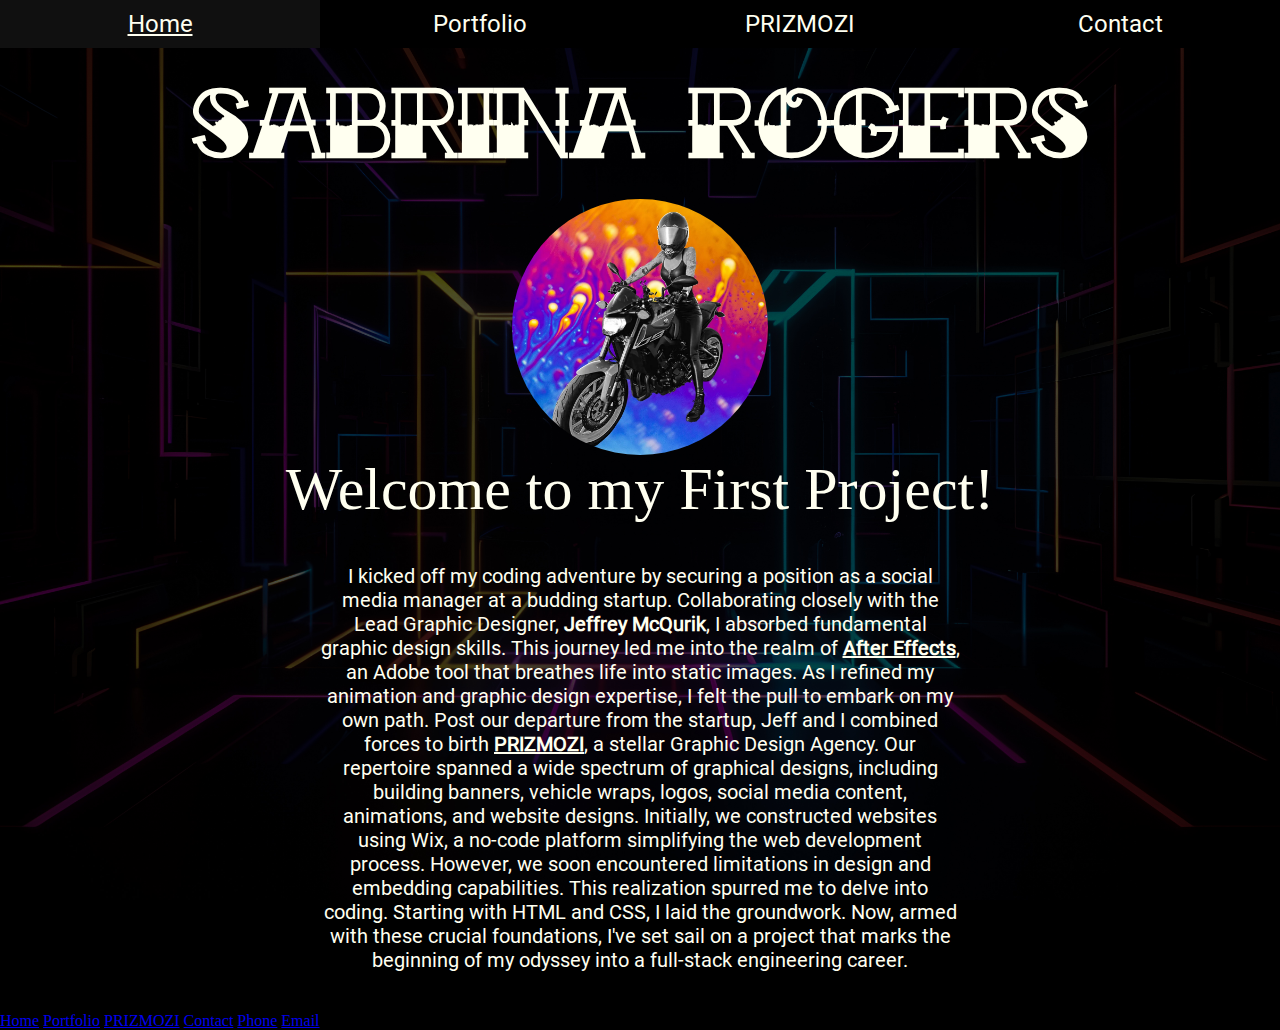
<file: index.html>
<!DOCTYPE html>
<html>
    
<head>
    <meta http-equiv='cache-control' content='no-cache'> 
    <meta http-equiv='expires' content='0'> 
    <meta http-equiv='pragma' content='no-cache'>
    <meta charset="UTF-8">
    <meta http-equiv="X-UA-Compatible" content="IE=edge">
    <meta name="viewport" content="width=device-width, initial-scale=1.0">
    <link rel="stylesheet" type="text/css" href="style.css"> 
    <title>My First Project</title>
</head>
    
<body>
    
 <!-- Nav Menu --> 
 <div class="topnav">
       <a class="active" href="/">Home</a>
       <a href="portfolio.html">Portfolio</a>
       <a href="prizmozi.html">PRIZMOZI</a>
       <a href="contact.html">Contact</a>
   </div>
    

    <!-- Title on Page -->
    <div class="fade-in">
  <h1>SABRINA ROGERS</h1>
    </div>
    
   <!-- Avatar Pic -->
       <div>
        <img class="avatar-center fade-in" src="Prizmozi Profile Bri.jpg" alt= "Picture of Sabrina on Motorcycle with Colorful Background"/> 
        <p id="Header-Paragraph">Welcome to my First Project!</p>
    </div>

    <!-- About Me Paragraph -->
    <div class="fade-in">
    <p class="About-Me center-text"> I kicked off my coding adventure by securing a position as a social media manager at a budding startup. Collaborating closely with the Lead Graphic Designer, <strong>Jeffrey McQurik</strong>, I absorbed fundamental graphic design skills. This journey led me into the realm of <a class="hyperlink" href= "https://www.adobe.com/products/aftereffects/campaign/pricing.html?gclid=Cj0KCQjwmvSoBhDOARIsAK6aV7iihW1BhpOWiX063S6kSPdP5MuHf3XQEwM4O1ke6PQPkrE0D7Wn-2saArokEALw_wcB&sdid=KKQOW&kw=semgeneric&mv=search&ef_id=Cj0KCQjwmvSoBhDOARIsAK6aV7iihW1BhpOWiX063S6kSPdP5MuHf3XQEwM4O1ke6PQPkrE0D7Wn-2saArokEALw_wcB:G:s&s_kwcid=AL!3085!3!614772532986!e!!g!!adobe%20after%20effects!1712851902!78450202215&mv=search" target="_blank">After Effects</a>, an Adobe tool that breathes life into static images. As I refined my animation and graphic design expertise, I felt the pull to embark on my own path. Post our departure from the startup, Jeff and I combined forces to birth <a class="hyperlink" href="http://www.prizmozi.com" target="_blank">PRIZMOZI</a>, a stellar Graphic Design Agency. Our repertoire spanned a wide spectrum of graphical designs, including building banners, vehicle wraps, logos, social media content, animations, and website designs. Initially, we constructed websites using Wix, a no-code platform simplifying the web development process. However, we soon encountered limitations in design and embedding capabilities. This realization spurred me to delve into coding. Starting with HTML and CSS, I laid the groundwork. Now, armed with these crucial foundations, I've set sail on a project that marks the beginning of my odyssey into a full-stack engineering career.
    </p> 
     </div>

    <div>
    <!-- Extra space before footer -->  
    </div>

<footer class="fade-in">
    <a class="footer-button" href="/">Home</a>
    <a class="footer-button" href="portfolio.html">Portfolio</a>
    <a class="footer-button" href="prizmozi.html">PRIZMOZI</a>
    <a class="footer-button" href="contact.html">Contact</a>
    <a class="footer-button" href="tel:817-382-2293" target="_blank">Phone</a>
    <a class="footer-button" href="mailto:bri@prizmozi.com" target="_blank">Email</a>
</footer>
    
</body>

</html>
</file>
<file: style.css>
/* Declaring Fonts */
@font-face {
  font-family: "English Gothic";
  src: url(English Gothic, 17th c.TTF);
}

@font-face {
  font-family: Comicbon;
  src: url(Comicbon - personal use.ttf);
}

@font-face {
  font-family: Halloween;
  src: url(Halloween.ttf);
}

@font-face {
  font-family: KGRedHands;
  src: url(KGRedHands.ttf);
}

@font-face {
  font-family: MondayGroovy;
  src: url(Monday Groovy.ttf);
}

@font-face {
  font-family: TATTI;
  src: url(TATTI___.TTF);
}

@font-face {
  font-family: TaylorGothic;
  src: url(TaylorGothic.otf);
}

@font-face {
  font-family: BetterflyChristmas;
  src: url(betterfly christmas.ttf);
}

@font-face {
  font-family: Ubuntu;
  src: url(ubuntu.ttf);
}

@font-face {
  font-family: Roboto-Black;
  src: url(Roboto-Black.ttf);
}

@font-face {
  font-family: Roboto-BlackItalic;
  src: url(Roboto-BlackItalic.ttf);
}

@font-face {
  font-family: Roboto-Bold;
  src: url(Roboto-Bold.ttf);
}

@font-face {
  font-family: Roboto-BoldItalic;
  src: url(Roboto-BoldItalic.ttf);
}

@font-face {
  font-family: Roboto-Italic;
  src: url(Roboto-Italic.ttf);
}

@font-face {
  font-family: Roboto-Light;
  src: url(Roboto-Light.ttf);
}

@font-face {
  font-family: Roboto-LightItalic;
  src: url(Roboto-LightItalic.ttf);
}

@font-face {
  font-family: Roboto-Medium;
  src: url(Roboto-Medium.ttf);
}

@font-face {
  font-family: Roboto-MediumItalic;
  src: url(Roboto-MediumItalic.ttf);
}

@font-face {
  font-family: Roboto-Regular;
  src: url(Roboto-Regular.ttf);
}

@font-face {
  font-family: Roboto-Thin;
  src: url(Roboto-Thin.ttf);
}





/* Body Attributes */
body{
  background-color: black;
  margin: 0;
  background-image: url("bckgrndimg.jpg");
  height: 400px;
/* Paralax */
   background-attachment: fixed;
   background-position: center;
   background-repeat: no-repeat;
   background-size: cover;
}





/* Nav Menu */
.topnav {
  background-color: Black;
  width: 100%;
  overflow: auto;
  display: flex;
  justify-items: space-evenly;
  margin: 0 auto;
}


/* Style the links inside the navigation bar UL */
.topnav a {
  padding: 10px;
  color: Ivory;
  text-decoration: none;
  font-size: 24px;
  font-family: Roboto-Regular;
  text-align: center;
  width: 25%;
}

/* Change the color of links on hover */
.topnav a:hover {
  background-color: #101010;
  color: Ivory;
  text-decoration: underline;
}

/* Add a color to the active/current link */
.topnav a:active {
  background-color: DarkSeaGreen;
  color: #101010;
}

.container {
  width: 100%;
  min-height: 100vh;
  padding-left: 8%;
  padding-right: 8%;
  box-sizing: border-box;
  overflow: hidden;
}





/* Header Items */
h1 {
  text-align: center;
  font-family: TATTI;
  color: Ivory;
  font-size: 85px;
  margin: 0 auto;
}

h2 {
  text-align: left;
  font-family: Comicbon;
  color: Ivory;
  font-size: 65px;
  margin: 0 auto;
  padding-left: 40px;
}

h3 {
  text-align: center;
  font-family: Comicbon;
  color: Ivory;
  font-size: 45px;
  margin: 0 auto;
  padding: 0 auto;
}

img.avatar-center {
  display: block;
  margin-left: auto;
  margin-right: auto;
  width: 20%;
  height: 20%;
  border-radius: 50%
}

#Header-Paragraph {
  font-family: Comicbon;
  text-align: center;
  color: Ivory;
  font-size: 60px;
  margin: 0 auto;
}





/* Stylizing Attributes */
div {
  margin-bottom: 40px;
  margin-top: 40px;
}

.Center {
  display: inline-block;
  margin-left: auto;
  margin-right: auto;
  width: 40%;
}

.center-text {
  display: block;
  margin-left: auto;
  margin-right: auto;
  width: 50%;
}

.hyperlink {
  font-weight: bold;
  color: Ivory;
}

.hyperlink: visited {
  font-weight: bold;
  color: DarkSeaGreen;
}

.hyperlink: hover {
  text-decoration: underline;
}

iframe {
  display: block;
  margin-left: auto;
  margin-right: auto;
  margin-bottom: 40px;
  width: 60%;
}

.video {
 display: block;
 align-items: center;
 padding-top: 10px;
 padding-bottom: 40px;
 margin-left: auto;
 margin-right: auto;
 height: 1080
}

.video1920 {
 display: block;
 align-items: center;
 padding-top: 20px;
 padding-bottom: 40px;
 margin-left: auto;
 margin-right: auto;
 width: 70%;
}

.contact-button a {
  background: DarkSeaGreen;
  border: 1px;
  border-radius: 25px;
  color: DarkSlateGrey;
  padding: 15px 32px;
  text-align: center;
  display: inline-block;
  font-size: 35px;
  font-family: roboto-regular;
  text-decoration: none;
  align: center;
}

.contact-button a:hover {
  background: LemonChiffon;
  text-decoration: underline;
  color: DarkSlateGrey;
}

.div-buttons {
  display: flex;
  justify-content: space-between;
  margin-left: auto;
  margin-right: auto;
  width: 40%;
}
  
.map {
 display: inline-block;
 margin-left: auto;
 margin-right: auto;
 align: center;
  width: 70%;
}

/* Fade-In */
.fade-in {
  animation: fadeIn 5s;
}

@-webkit-keyframes fadeIn {
  0% { opacity: 0; }
  100% { opacity: 1; }
}



  
/* Paragraph Attributes */
p.About-Me {
  font-family: Roboto-Regular;
  font-size: 20px;
  color: Ivory;
  text-align: center;
  margin-bottom: 20px;
}




/* Footer */
.footer {
  position:fixed;
  bottom:0;
  left:0;
  width:100%;
  height: 100px;
  background-color: black;
}


.footer-button a{
  display: inline-block;
  margin-left: auto;
  margin-right: auto;
  width: 60%;
  font-family: roboto-regular;
  font-size: 40px;
  color: Ivor35;
  background: DarkSeaGreen;
  border: 1px;
  color: DarkSlateGrey;
  padding: 15px 32px;
  text-align: center;
  text-decoration: none;
  align:center;
}


.footer-button a:hover {
  color: DarkSlateGrey;
  text-decoration: underline;
}
</file>
